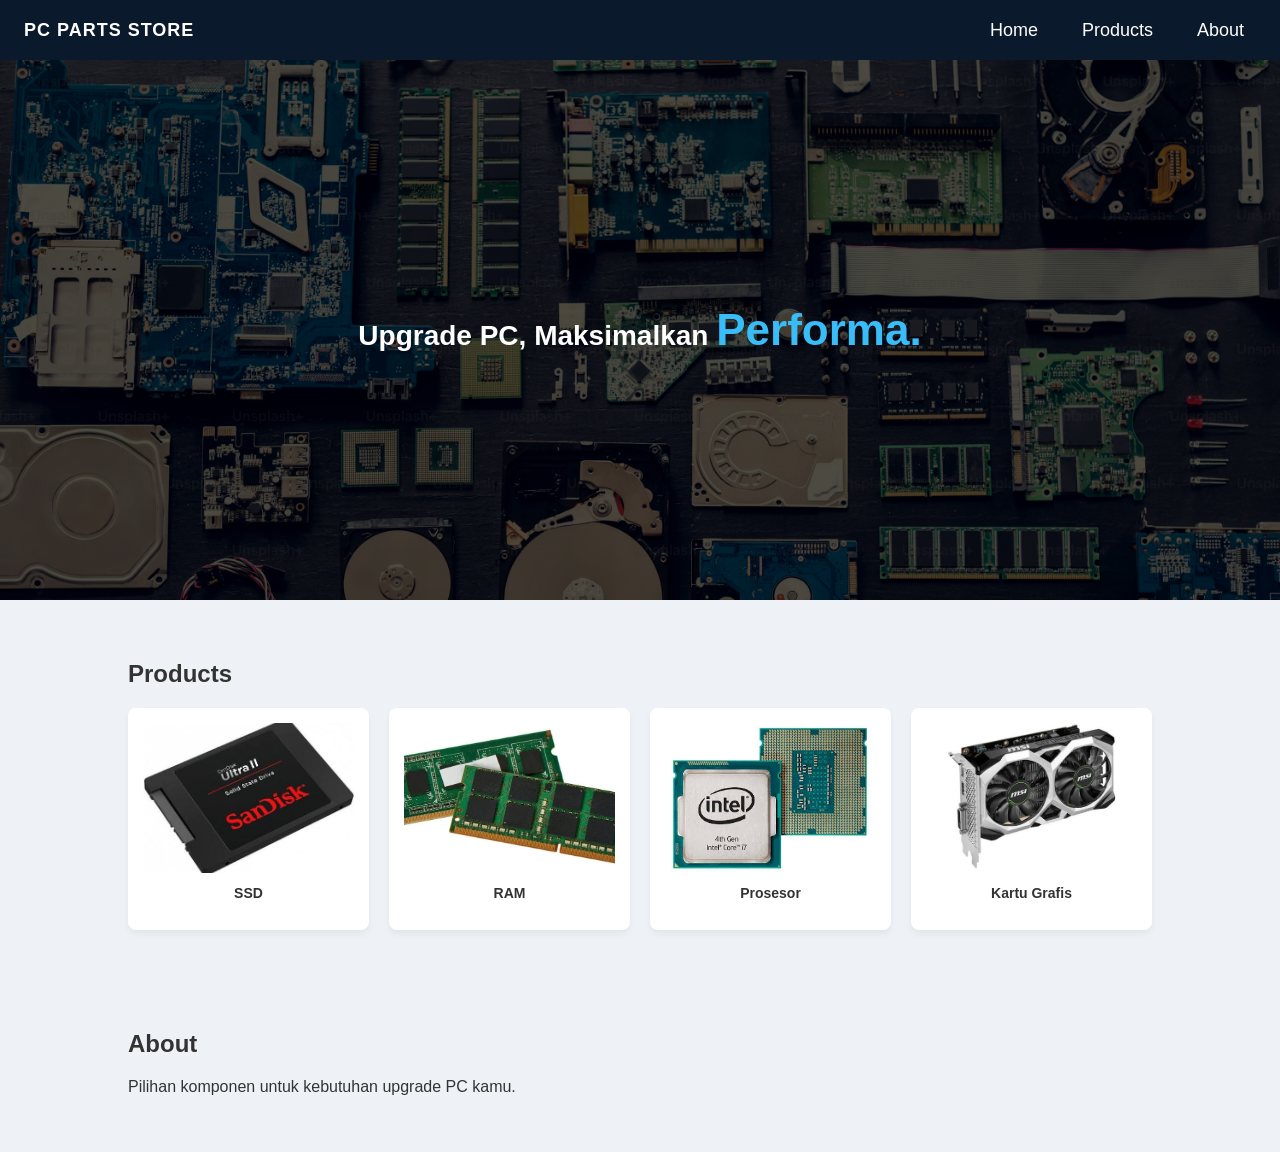
<file: index.html>
<!DOCTYPE html>
<html lang="en">
    <head>
        <meta charset="UTF-8">
        <meta name="viewport" content="width=device-width, initial-scale=1.0">
        <title>Document</title>
        <link rel="stylesheet" href="style.css">
    </head>
    <body>
        <nav class="navbar">
            <div class="logo">PC PARTS STORE</div>
            <ul class="nav-links">
                <li><a href="#home">Home</a></li>
                <li><a href="#products">Products</a></li>
                <li><a href="#about">About</a></li>
            </ul>
        </nav>

        <section id="home" class="hero-section">
            <div class="hero-content">
            <h1>Upgrade PC, Maksimalkan <span class="highlight">Performa.</span></h1>
            </div>
        </section>

        <section id="products" class="collections-section">
            <h2>Products</h2>
            <div class="products-grid">
                <div class="product-card">
                    <div class="image-wrapper">
                        <img src="ssd.jpg" alt="SSD">
                    </div>
                    <p>SSD</p>
                </div>


                <div class="product-card">
                    <div class="image-wrapper">
                        <img src="ram.jpg" alt="RAM">
                    </div>
                    <p>RAM</p>
                </div>

                <div class="product-card">
                    <div class="image-wrapper">
                        <img src="processor.jpg" alt="Prosesor">
                    </div>
                    <p>Prosesor</p>
                </div>
            
                <div class="product-card">
                    <div class="image-wrapper">
                        <img src="vga.jpg" alt="Kartu Grafis">
                    </div>
                        <p>Kartu Grafis</p>
                    </div>
            </div>
        </section>

        <section id="about" class="about-section">
            <h2>About</h2>
            <p>Pilihan komponen untuk kebutuhan upgrade PC kamu.</p>
    </section>
    </body>
</html>
</file>
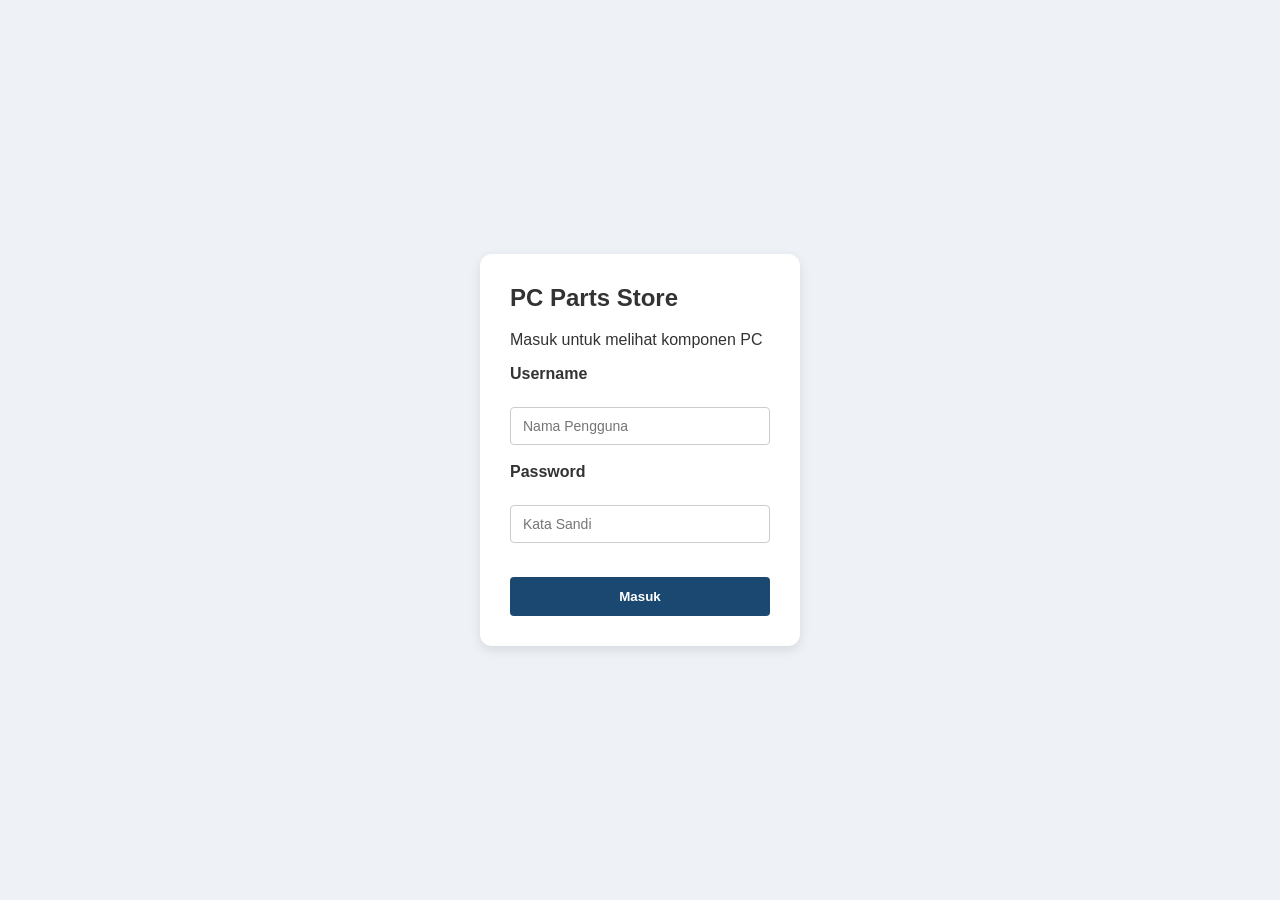
<file: login.html>
<!DOCTYPE html>
<html lang="en">
    <head>
        <meta charset="UTF-8">
        <meta name="viewport" content="width=device-width, initial-scale=1.0">
        <title>Document</title>
        <link rel="stylesheet" href="style.css">
    </head>
    <body class="login-page">
        <div class="login-container">
            <h2>PC Parts Store</h2>
            <p>Masuk untuk melihat komponen PC</p>

            <form action="index.html" method="post">
                <div class="form-group">
                    <label for="Username">Username</label>
                    <br>
                    <input type="text" id="Username" name="Username" placeholder="Nama Pengguna">
                </div>

                <br>
                <div class="form-group">
                    <label for="Password">Password</label>
                    <br>
                    <input type="text" id="Password" name="Password" placeholder="Kata Sandi">
                </div>

                <br>
                <button type="submit" class="button-submit">Masuk</button>
            </form>
        </div>
    </body>
</html>
</file>
<file: style.css>
* {
  box-sizing: border-box;
}

html {
  scroll-behavior: smooth;
}

body {
  margin: 0;
  font-family: Arial, Helvetica, sans-serif;
  background-color: #eef2f7;
  color: #333333;
}

body.login-page {
  min-height: 100vh;
  display: flex;
  justify-content: center;
  align-items: center;
}

.login-container {
  background-color: #ffffff;
  padding: 30px;
  border-radius: 12px;
  box-shadow: 0 4px 12px rgba(0, 0, 0, 0.1);
  width: 100%;
  max-width: 320px;
}

.login-container h2 {
  margin-top: 0;
}

.form-group label {
  display: block;
  margin-bottom: 6px;
  font-weight: 600;
}

.form-group input {
  width: 100%;
  padding: 10px 12px;
  font-size: 14px;
  border: 1px solid #cccccc;
  border-radius: 4px;
  outline: none;
  transition: all 0.2s ease;
}

.form-group input:focus {
  background-color: #e0f2fe;
  border-color: #0284c7;
}

.button-submit {
  width: 100%;
  padding: 12px;
  margin-top: 16px;
  background-color: #1a4870;
  color: white;
  border: none;
  border-radius: 4px;
  font-weight: bold;
  cursor: pointer;
  transition: all 0.2s ease;
}

.button-submit:hover {
  background-color: #000000;
  color: #ffffff;
}

.navbar {
  position: fixed;
  top: 0;
  left: 0;
  width: 100%;
  height: 60px;
  background-color: #0b192c;
  display: flex;
  justify-content: space-between;
  align-items: center;
  padding: 0 24px;
  z-index: 1000;
}

.logo {
  color: #ffffff;
  font-weight: bold;
  font-size: 18px;
  letter-spacing: 1px;
}

.nav-links {
  display: flex;
  list-style: none;
  gap: 20px;
  margin: 0;
  padding: 0;
}

.nav-links a {
  color: #ffffff;
  text-decoration: none;
  font-size: 18px;
  padding: 8px 12px;
  border-radius: 4px;
  transition: background-color 0.3s ease, color 0.3s ease;
}

.nav-links a:hover {
  background-color: #38bdf8;
  color: #ffffff;
}

.hero-section {
  margin-top: 60px;
  height: 60vh;
  width: 100%;
  display: flex;
  justify-content: center;
  align-items: center;
  background-image: linear-gradient(rgba(0, 0, 0, 0.7), rgba(0, 0, 0, 0.7)), url('Partkom.jpg');
  background-size: cover;
  background-position: center top;
  background-repeat: no-repeat;
  padding: 20px;
}

.hero-content h1 {
  color: #ffffff;
  font-size: 28px;
  text-align: center;
  font-weight: 600;
}

.highlight {
  color: #38bdf8;
  font-size: 44px;
  font-weight: 700;
}

.collections-section,
.about-section {
  padding: 40px 10%;
  width: 100%;
  scroll-margin-top: 60px;
}

.products-grid {
  display: grid;
  grid-template-columns: repeat(4, 1fr);
  gap: 20px;
  width: 100%;
}

.product-card {
  background-color: #ffffff;
  border-radius: 8px;
  padding: 15px;
  text-align: center;
  box-shadow: 0 4px 6px rgba(0, 0, 0, 0.05);
}

.image-wrapper {
  width: 100%;
  height: 150px;
  overflow: hidden;
  display: flex;
  justify-content: center;
  align-items: center;
  background-color: #e5e7eb;
  border-radius: 4px;
}

.product-card img {
  width: 100%;
  height: 100%;
  object-fit: cover;
}

.product-card p {
  margin-top: 12px;
  font-weight: 600;
  font-size: 14px;
  color: #333333;
}

@media (max-width: 767px) {
  .products-grid {
    grid-template-columns: repeat(2, 1fr);
  }

  .highlight {
    font-size: 36px;
  }

  .nav-links {
    gap: 6px;
  }

  .nav-links a {
    font-size: 14px;
    padding: 6px 8px;
  }
}
</file>
